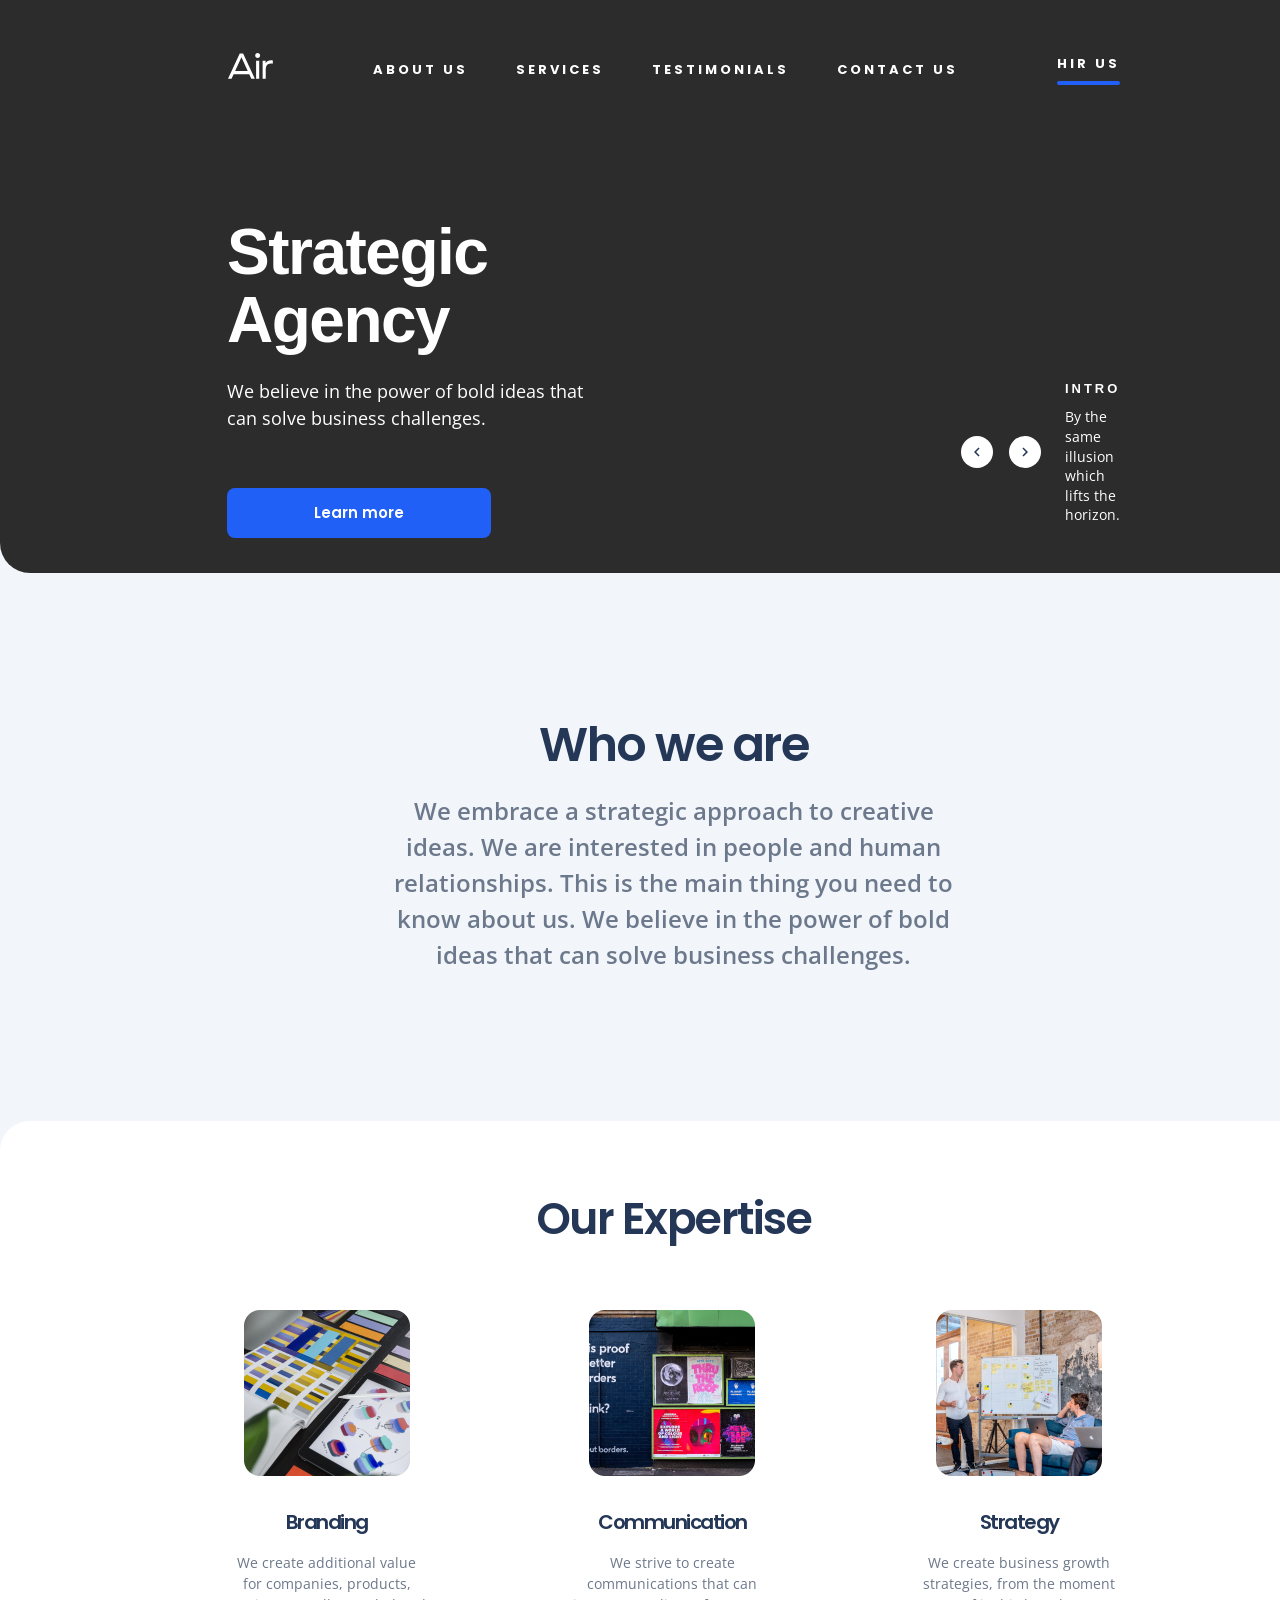
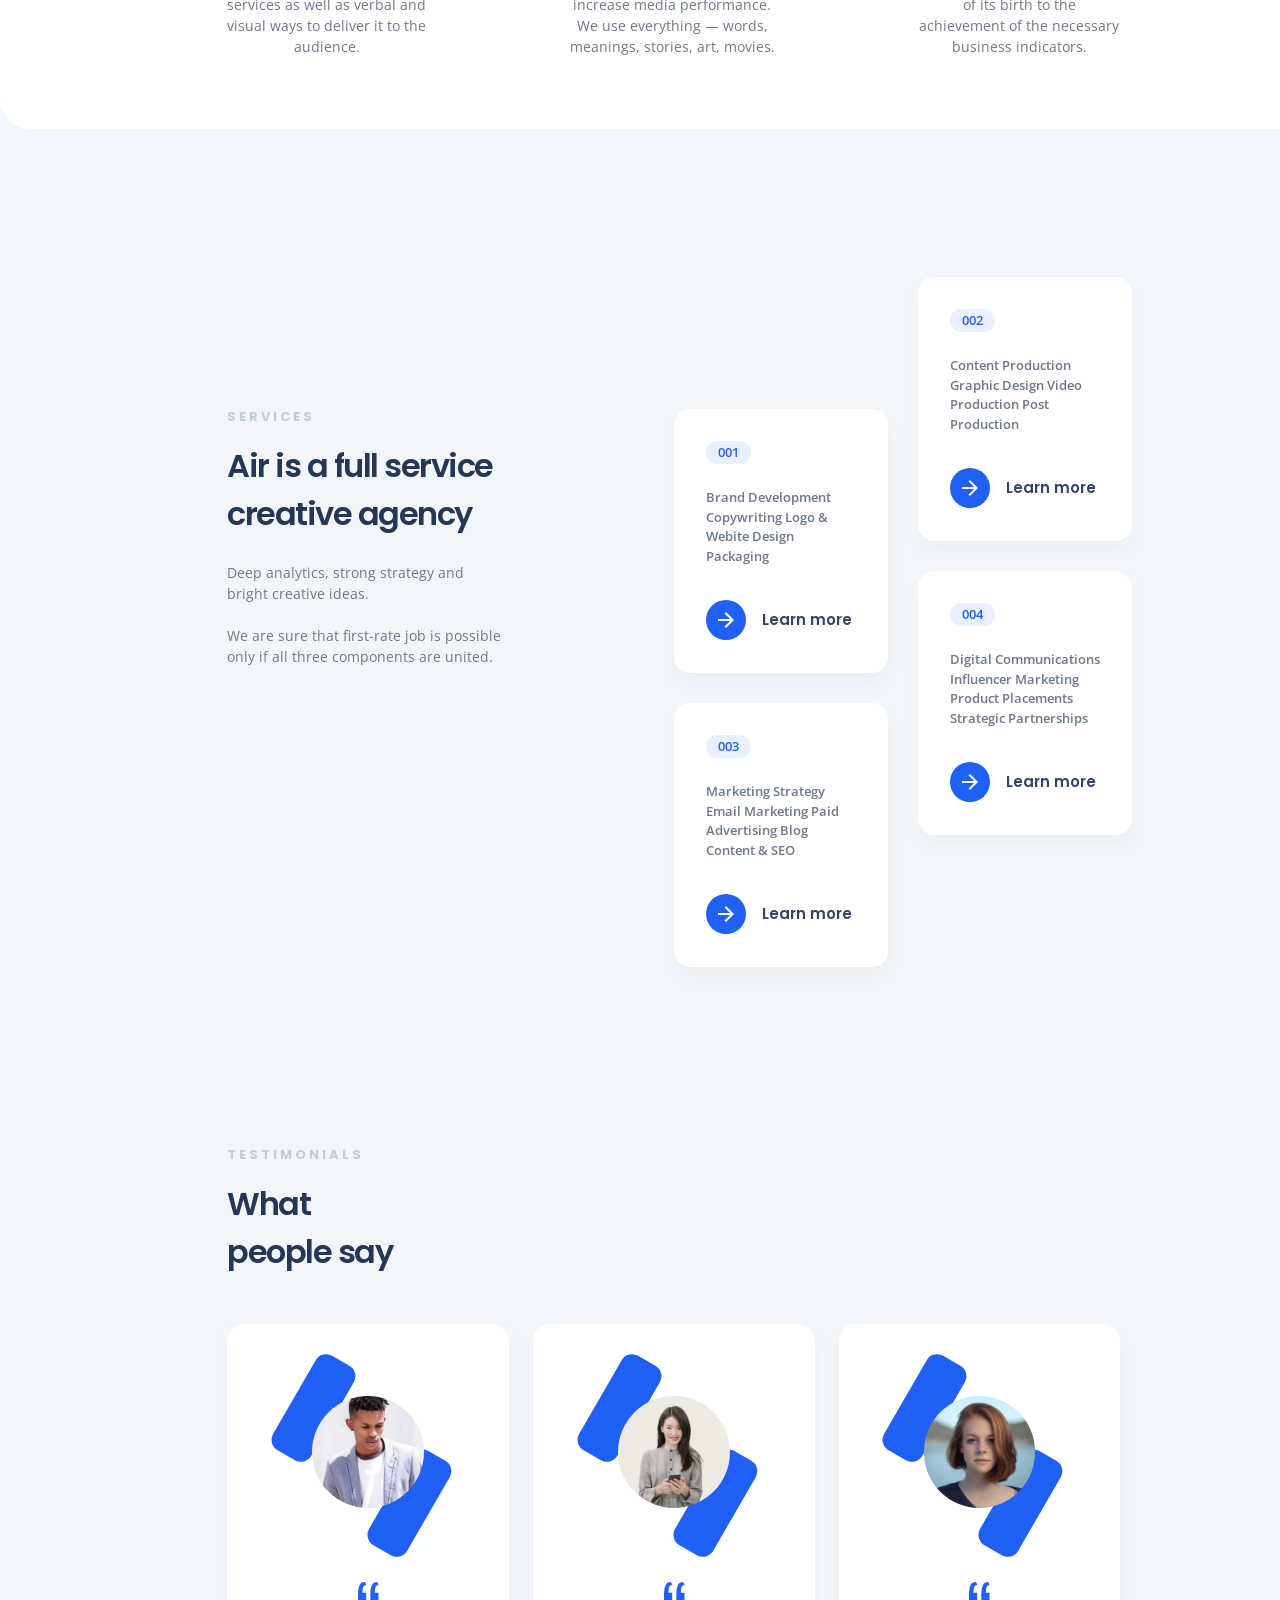
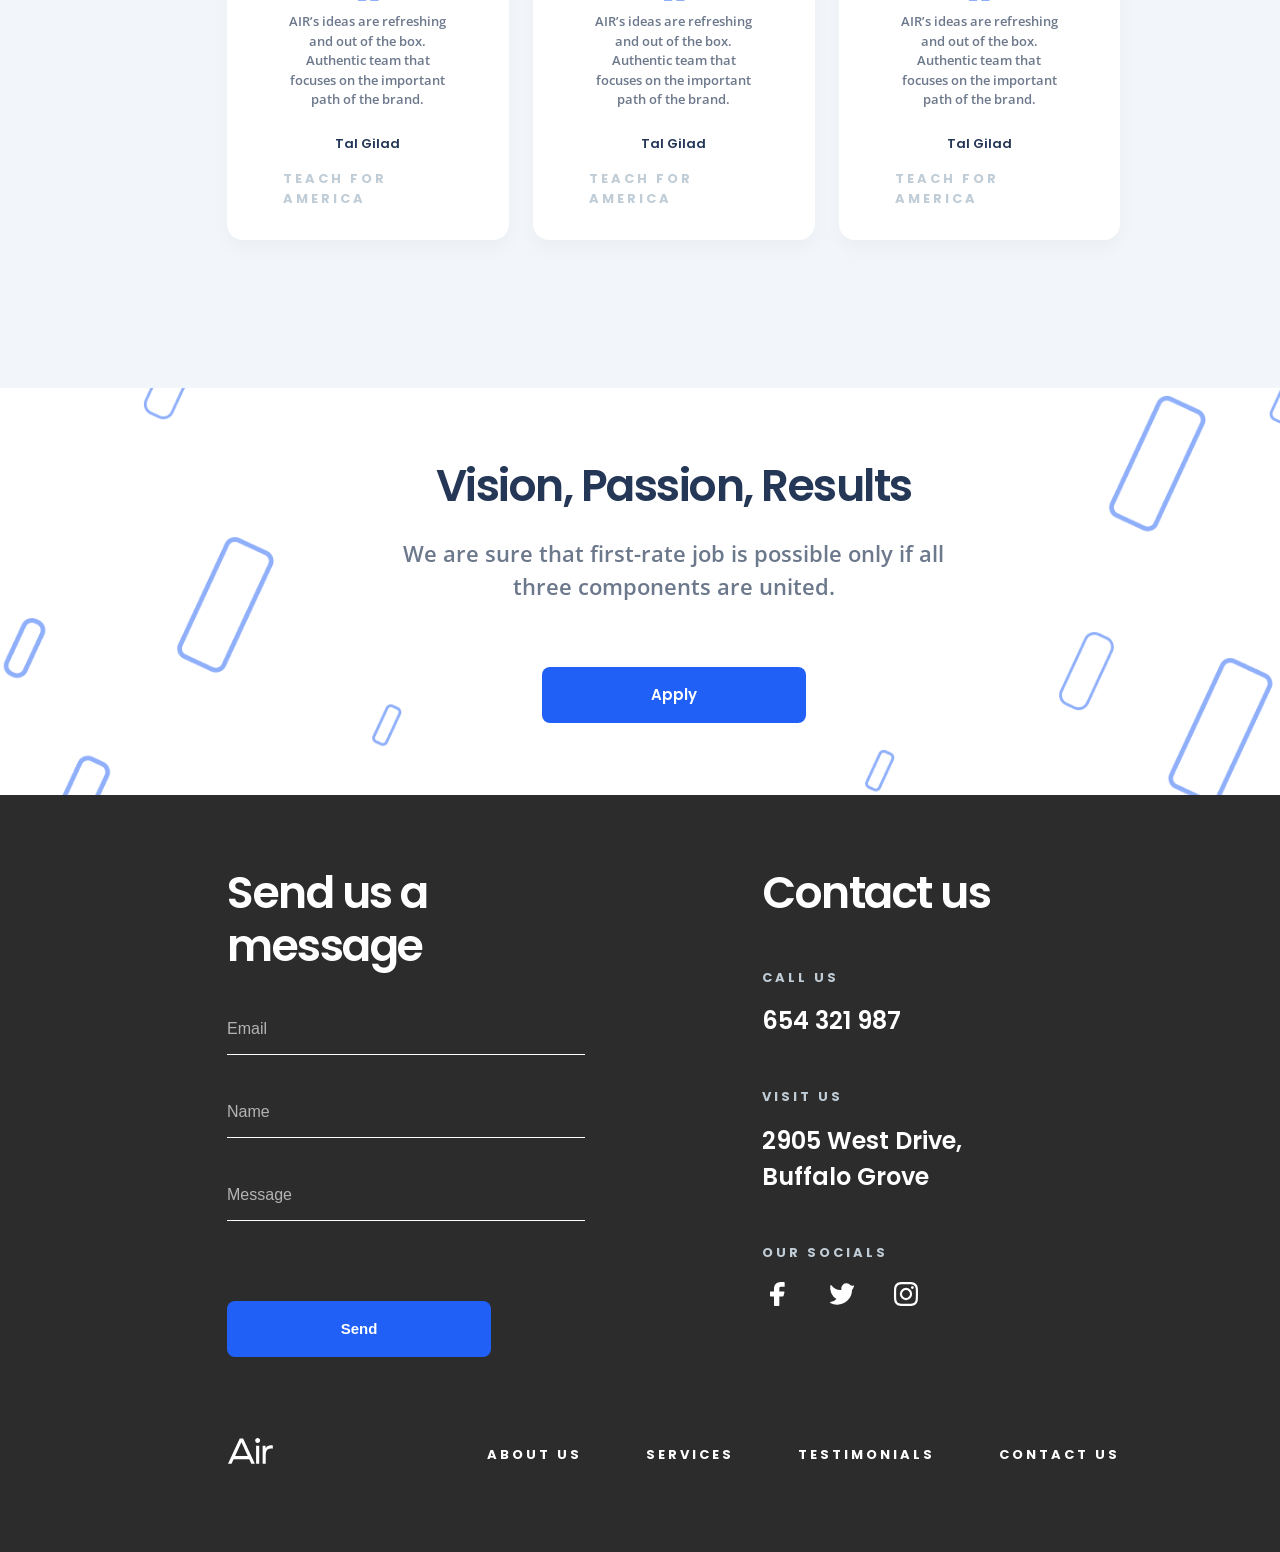
<file: index.html>
<!DOCTYPE html><html lang=en class=page><script type=importmap>{"imports":{"6h3NM":"./slider-img-large-desctop-4.a0d47c59.png","MZzts":"./slider-img-large-desctop-1.8f85e389.png","hsaXg":"./slider-img-large-desctop-3.dc8f22d6.png","kLdvt":"./slider-img-large-desctop-2.7f4d6938.png"}}</script><meta charset=UTF-8><meta name=viewport content="width=device-width, initial-scale=1.0"><link rel=preconnect href=https://fonts.googleapis.com><link rel=preconnect href=https://fonts.gstatic.com><link href="https://fonts.googleapis.com/css2?family=Open+Sans:wght@300..800&amp;display=swap" rel=stylesheet><link rel=preconnect href=https://fonts.googleapis.com><link rel=preconnect href=https://fonts.gstatic.com><link href="https://fonts.googleapis.com/css2?family=Poppins:wght@100;400;600;700&amp;display=swap" rel=stylesheet><script type=module src=layout_dia.34053940.js defer></script><link rel=stylesheet href=layout_dia.29f4ce82.css><link rel="icon shortcut" href=Logo.47c8a383.svg type=image/x-icon><title>Air</title><body class=page__body>
    <header class="header page__header">
      <div class=container>
        <div class=top-bar>
          <div class=top-bar__nav>
            <a class=top-bar__logo-link href=#>
              <img src=Logo.47c8a383.svg alt="Air logo">
            </a>
            <a class="icon icon--burger" href=#menu></a>
          </div>
          <nav class="menu__nav menu__nav--on-desctop nav">
            <ul class="nav__list nav__list--on-desctop">
              <li class=nav__item>
                <a href=#about-us class=nav__link>
                  About us
                </a>
              </li>
              <li class=nav__item>
                <a href=#services class=nav__link>
                  Services
                </a>
              </li>
              <li class=nav__item>
                <a href=#testimonials class=nav__link>
                  Testimonials
                </a>
              </li>
              <li class=nav__item>
                <a href=#contact-us class=nav__link>
                  Contact Us
                </a>
              </li>
            </ul>
          </nav>
          <a href=#hir-us class=top-bar__hir-us>
            hir us
          </a>
        </div>
      </div>
      <div class=page__header-content>
        <div class="container container--header-content">
          <div class=header__content>
            <div class=header__text-content>
              <h1 class="title title--color-white title--header">
                Strategic Agency
              </h1>
              <p class="text text--color-white text--header">
                We believe in the power of bold ideas that can solve business
                challenges.
              </p>
            </div>
            <a class="button button--header" href=#learn-more>
              Learn more
            </a>
          </div>
        </div>
        <div class="container container--slider slider">
          <div class=slider__content>
            <div class=slider__arrows>
              <div class="arrow slider__arrow-left">
                <a href=# class="icon icon--arrow icon--arrow-left"></a>
              </div>
              <div class="arrow slider__arrow-right">
                <a href=# class="icon icon--arrow icon--arrow-right"></a>
              </div>
            </div>
            <div class=slider__text-content>
              <h1 class="title title--color-white title--slider">Intro</h1>
              <p class="text text--color-white text--slider">
                By the same illusion which lifts the
                <br>
                horizon.
              </p>
            </div>
          </div>
          
        </div>
      </div>
    </header>

    <aside class="menu page__menu" id=menu>
      <div class=menu__content>
        <div class=container>
          <div class="menu__top top-bar">
            <div class=top-bar__nav>
              <a class=top-bar__logo-link href=#>
                <img src=Logo.47c8a383.svg alt="Air logo">
              </a>
              <a class="icon icon--close" href=#></a>
            </div>
            <a href=#hir-us class=top-bar__hir-us>
              hir us
            </a>
          </div>
          <div class=menu__bottom>
            <nav class="menu__nav nav">
              <ul class=nav__list>
                <li class=nav__item>
                  <a href=#about-us class=nav__link>
                    About us
                  </a>
                </li>
                <li class=nav__item>
                  <a href=#services class=nav__link>
                    Services
                  </a>
                </li>
                <li class=nav__item>
                  <a href=#testimonials class=nav__link>
                    Testimonials
                  </a>
                </li>
                <li class=nav__item>
                  <a href=#contact-us class=nav__link>
                    Contact Us
                  </a>
                </li>
              </ul>
            </nav>
          </div>
        </div>
      </div>
    </aside>

    <main class=main>
      <section class="container who-we-are" id=about-us>
        <h2 class="title title--main title--who-we-are who-we-are__title">
          Who we are
        </h2>
        <p class="text text--main text--who-we-are who-we-are__text">
          We embrace a strategic approach to creative ideas. We are interested
          in people and human relationships. This is the main thing you need to
          know about us. We believe in the power of bold ideas that can solve
          business challenges.
        </p>
      </section>

      <section class="container our-expertise" id=our-expertise>
        <div class=our-expertise__content>
          <h2 class="title title--main title--main--size title--our-expertise">
            Our Expertise
          </h2>
          <div class=our-expertise__cart-items>
            <article class="cart-item our-expertise__cart-item">
              <div class=cart-item__image>
                <img class=cart-item__photo src=our-expertise-1.3fb3bbb1.png alt=our-expertise-1.png>
              </div>
              <div class=cart-item__text-content>
                <h3 class="title title--our-expertise-card">Branding</h3>
                <p class="text text--cart-item">
                  We create additional value for companies, products, services
                  as well as verbal and visual ways to deliver it to the
                  audience.
                </p>
              </div>
            </article>
            <article class="cart-item our-expertise__cart-item">
              <div class=cart-item__image>
                <img class=cart-item__photo src=our-expertise-2.0ac43788.png alt=our-expertise-2.png>
              </div>
              <div class=cart-item__text-content>
                <h3 class="title title--our-expertise-card">Communication</h3>

                <p class="text text--cart-item">
                  We strive to create communications that can increase media
                  performance. We use everything — words, meanings, stories,
                  art, movies.
                </p>
              </div>
            </article>
            <article class="cart-item our-expertise__cart-item">
              <div class=cart-item__image>
                <img class=cart-item__photo src=our-expertise-3.1c457d6c.png alt=our-expertise-3.png>
              </div>
              <div class=cart-item__text-content>
                <h3 class="title title--our-expertise-card">Strategy</h3>
                <p class="text text--cart-item">
                  We create business growth strategies, from the moment of its
                  birth to the achievement of the necessary business indicators.
                </p>
              </div>
            </article>
          </div>
        </div>
      </section>

      <section class="container services" id=services>
        <div class=services__text-content>
          <div class=title-content>
            <h3 class=sub-title>Services</h3>
            <h2 class="title title--main title--services">
              Air is a full service creative agency
            </h2>
          </div>
          <p class="text text--services">
            Deep analytics, strong strategy and bright creative ideas.
            <br>
            <br>
            We are sure that first-rate job is possible only if all three
            components are united.
          </p>
        </div>

        <div class=services__carts>
          <article class=cart-services>
            <p class="cart-services__text text text--cart-services">
              Brand Development Copywriting Logo &amp; Webite Design Packaging
            </p>
            <a href=#our-expertise class="button button--cart-services cart-services__button">
              Learn more
            </a>
          </article>
          <article class=cart-services>
            <p class="cart-services__text text text--cart-services">
              Content Production Graphic Design Video Production Post Production
            </p>
            <a href=#our-expertise class="button button--cart-services cart-services__button">
              Learn more
            </a>
          </article>
          <article class=cart-services>
            <p class="cart-services__text text text--cart-services">
              Marketing Strategy Email Marketing Paid Advertising Blog Content &amp;
              SEO
            </p>
            <a href=#our-expertise class="button button--cart-services cart-services__button">
              Learn more
            </a>
          </article>
          <article class=cart-services>
            <p class="cart-services__text text text--cart-services">
              Digital Communications Influencer Marketing Product Placements
              Strategic Partnerships
            </p>
            <a href=#our-expertise class="button button--cart-services cart-services__button">
              Learn more
            </a>
          </article>
        </div>
      </section>

      <section class="container what-people-say" id=testimonials>
        <div class="title-content what-people-say__title-content">
          <h3 class=sub-title>Testimonials</h3>
          <h2 class="title title--main title--what-people-say what-people-say__title">
            <span>What</span>
            people say
          </h2>
        </div>
        <div class=what-people-say__comments>
          <div class=comment>
            <div class=comment__ava>
              <img src=testimonial-ava-1.732d6a71.jpg alt=testimonial-ava-1.jpg class=comment__img>
            </div>
            <div class=comment__text-content>
              <div class="comment__icon icon icon--quotes"></div>
              <p class="comment__text text text--what-people-say">
                AIR’s ideas are refreshing and out of the box. Authentic
                team that focuses on the important path of the brand.
              </p>
            </div>
            <div class=title-content>
              <h3 class="title title--main title--what-people-say--card">
                Tal Gilad
              </h3>
              <h4 class=sub-title>Teach for America</h4>
            </div>
          </div>
          <div class=comment>
            <div class=comment__ava>
              <img src=testimonial-ava-2.328c3de5.jpg alt=testimonial-ava-1.jpg class=comment__img>
            </div>
            <div class=comment__text-content>
              <div class="comment__icon icon icon--quotes"></div>
              <p class="comment__text text text--what-people-say">
                AIR’s ideas are refreshing and out of the box. Authentic
                team that focuses on the important path of the brand.
              </p>
            </div>
            <div class=title-content>
              <h3 class="title title--main title--what-people-say--card">
                Tal Gilad
              </h3>
              <h4 class=sub-title>Teach for America</h4>
            </div>
          </div>
          <div class=comment>
            <div class=comment__ava>
              <img src=testimonial-ava-3.4a73fb65.jpg alt=testimonial-ava-1.jpg class=comment__img>
            </div>
            <div class=comment__text-content>
              <div class="comment__icon icon icon--quotes"></div>
              <p class="comment__text text text--what-people-say">
                AIR’s ideas are refreshing and out of the box. Authentic
                team that focuses on the important path of the brand.
              </p>
            </div>
            <div class=title-content>
              <h3 class="title title--main title--what-people-say--card">
                Tal Gilad
              </h3>
              <h4 class=sub-title>Teach for America</h4>
            </div>
          </div>
        </div>
      </section>

      <section class="container vision-passion-results">
        <div class=vision-passion-results__content>
          <div class=vision-passion-results__text-content>
            <h2 class="title title--main title--main--size title--vision-passion-results">
              Vision, Passion, Results
            </h2>
            <p class="text text--vision-passion-results">
              We are sure that first-rate job is possible only if all three
              components are united.
            </p>
          </div>
          <a class="button button--vision-passion-results" href=#send-us-a-message>
            Apply
          </a>
        </div>
      </section>
    </main>

    <footer class=footer>
      <div class="container footer__content">
        <section class="footer__section footer__send-us-a-message" id=send-us-a-message>
          <h2 class="title title--color-white title--main title--main--size title--send-us-a-message">
            Send us a message
          </h2>

          <form action=# class=form>
            <div class=form__content>
              <input type=email class=form__input placeholder=Email required>

              <input class=form__input placeholder=Name required>

              <input class=form__input placeholder=Message required>
            </div>
            <button class="button button--form">
              Send
            </button>
          </form>
        </section>
        <section id=contact-us class="footer__contact-us footer__section">
          <h2 class="title title--color-white title--main title--main--size">
            Contact us
          </h2>
          <div class=title-content>
            <h4 class=sub-title>Call us</h4>
            <a href=tel:654321987 class="title title--color-white title--footer-section title--main">
              654 321 987
            </a>
          </div>
          <div class=title-content>
            <h4 class=sub-title>Visit us</h4>
            <a href="https://www.google.com/maps?q=2905+West+Drive,+Buffalo+Grove" target=_blank class="title title--color-white title--footer-section title--main">
              2905 West Drive, Buffalo Grove
            </a>
          </div>
          <div class="footer__social title-content">
            <h4 class=sub-title>our socials</h4>
            <div class=footer__social-icons>
              <a href=https://www.facebook.com class="icon icon--facebook icon--footer" target=_blank></a>
              <a href=https://www.twitter.com class="icon icon--footer icon--twitter" target=_blank></a>
              <a href=https://www.instagram.com class="icon icon--footer icon--instagram" target=_blank></a>
            </div>
          </div>
        </section>
      </div>
      <section class="container footer__nav">
        <a href=#>
          <img src=Logo.47c8a383.svg alt="Air logo">
        </a>

        <nav class="nav nav--footer">
          <ul class="nav__list nav__list--footer">
            <li class=nav__item>
              <a href=#about-us class=nav__link>
                About us
              </a>
            </li>
            <li class=nav__item>
              <a href=#services class=nav__link>
                Services
              </a>
            </li>
            <li class=nav__item>
              <a href=#testimonials class=nav__link>
                Testimonials
              </a>
            </li>
            <li class=nav__item>
              <a href=#contact-us class=nav__link>
                Contact Us
              </a>
            </li>
          </ul>
        </nav>
      </section>
    </footer>
</file>
